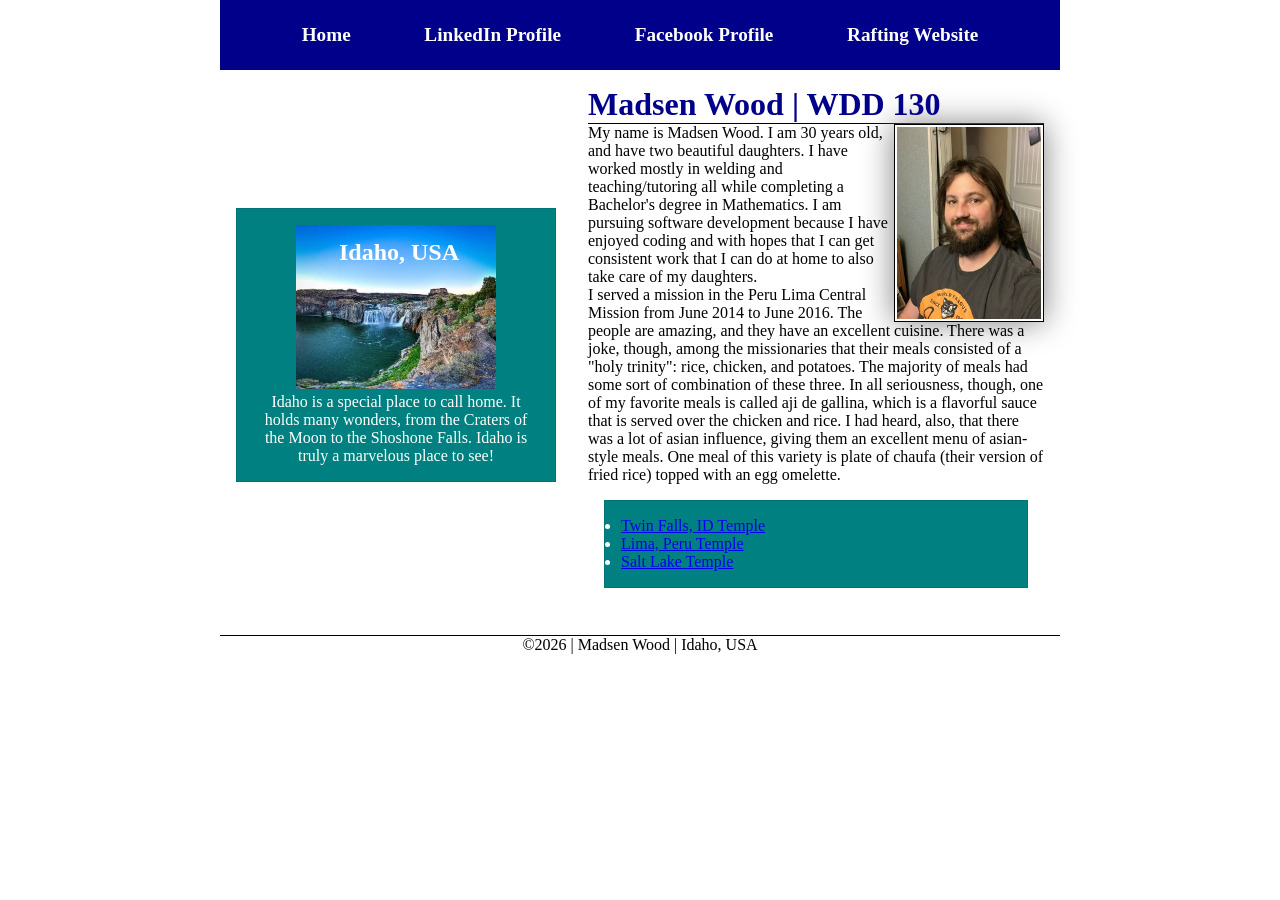
<file: index.html>
<!DOCTYPE html>
<html lang="en">

<head>
    <meta charset="UTF-8">
    <meta name="viewport" content="width=device-width, initial-scale=1.0">
    <title>Madsen Wood | WDD 130</title>
    <meta name="description"
      content="This page contains details of Madsen Wood in the Wdd110 course.">
    <meta name="author" content="Madsen Wood">
    <link rel="stylesheet" href="styles/styles.css">
</head>

<body>
    <header>
        <nav>
            <a href="#">Home</a>
            <a href="https://www.linkedin.com/in/madsen-wood-821947352/" target="_blank"
              rel="noopener">LinkedIn Profile</a>
            <a href="https://www.facebook.com/madsen.wood/" target="_blank" rel="noopener">Facebook
                Profile</a>
            <a href="wwr/" target="_blank" rel="noopener">Rafting Website</a>
        </nav>
    </header>

    <div class="grid">
        <main>
            <h1>
                Madsen Wood | WDD 130
            </h1>
            <img src="images/profile.jpg" alt="Madsen Wood" width="200">
            <p>
                My name is Madsen Wood. I am 30 years old, and have two beautiful daughters.
                I have worked mostly in welding and teaching/tutoring all while completing a
                Bachelor's
                degree in Mathematics. I am pursuing software development because I have enjoyed
                coding
                and with hopes that I can get consistent work that I can do at home to also take
                care of
                my
                daughters.
            </p>
            <p>
                I served a mission in the Peru Lima Central Mission from June 2014 to June 2016. The
                people are amazing,
                and they have an excellent cuisine. There was a joke, though, among the missionaries
                that their meals
                consisted of a "holy trinity": rice, chicken, and potatoes. The majority of meals
                had
                some sort of combination
                of these three. In all seriousness, though, one of my favorite meals is called aji
                de
                gallina, which is a flavorful sauce that is served over the chicken and rice. I had
                heard,
                also, that there was a lot of asian influence, giving them an excellent menu of
                asian-style meals. One meal of this variety is plate of chaufa (their version of
                fried
                rice) topped with an egg omelette.
            </p>
            <ul class="box">
                <li><a href="https://www.churchofjesuschrist.org/imgs/455e06d2e9cd169f20910e747d8417ab7e2d3d47/full/500%2C/0/default"
                      target="_blank" rel="noopener">Twin Falls, ID Temple</a></li>
                <li><a href="https://newsroom.churchofjesuschrist.org/media/960x540/Lima-Peru-Temple1.jpg"
                      target="_blank" rel="noopener">Lima, Peru Temple</a></li>
                <li><a href="https://newsroom.churchofjesuschrist.org/media/960x540/SL-Temple2.jpg"
                      target="_blank" rel="noopener">Salt Lake Temple</a></li>
            </ul>
        </main>

        <aside class="box">
            <h2>Idaho, USA</h2>
            <img src="images/idaho-optimized.jpg" alt="waterfall of Idaho">
            <p>Idaho is a special place to call home. It holds many wonders, from the Craters of the
                Moon to the Shoshone Falls. Idaho is truly a marvelous place to see!</p>
        </aside>
    </div>

    <footer>
        <p>
            &copy;2026 | Madsen Wood | Idaho, USA
        </p>
    </footer>
</body>

</html>
</file>
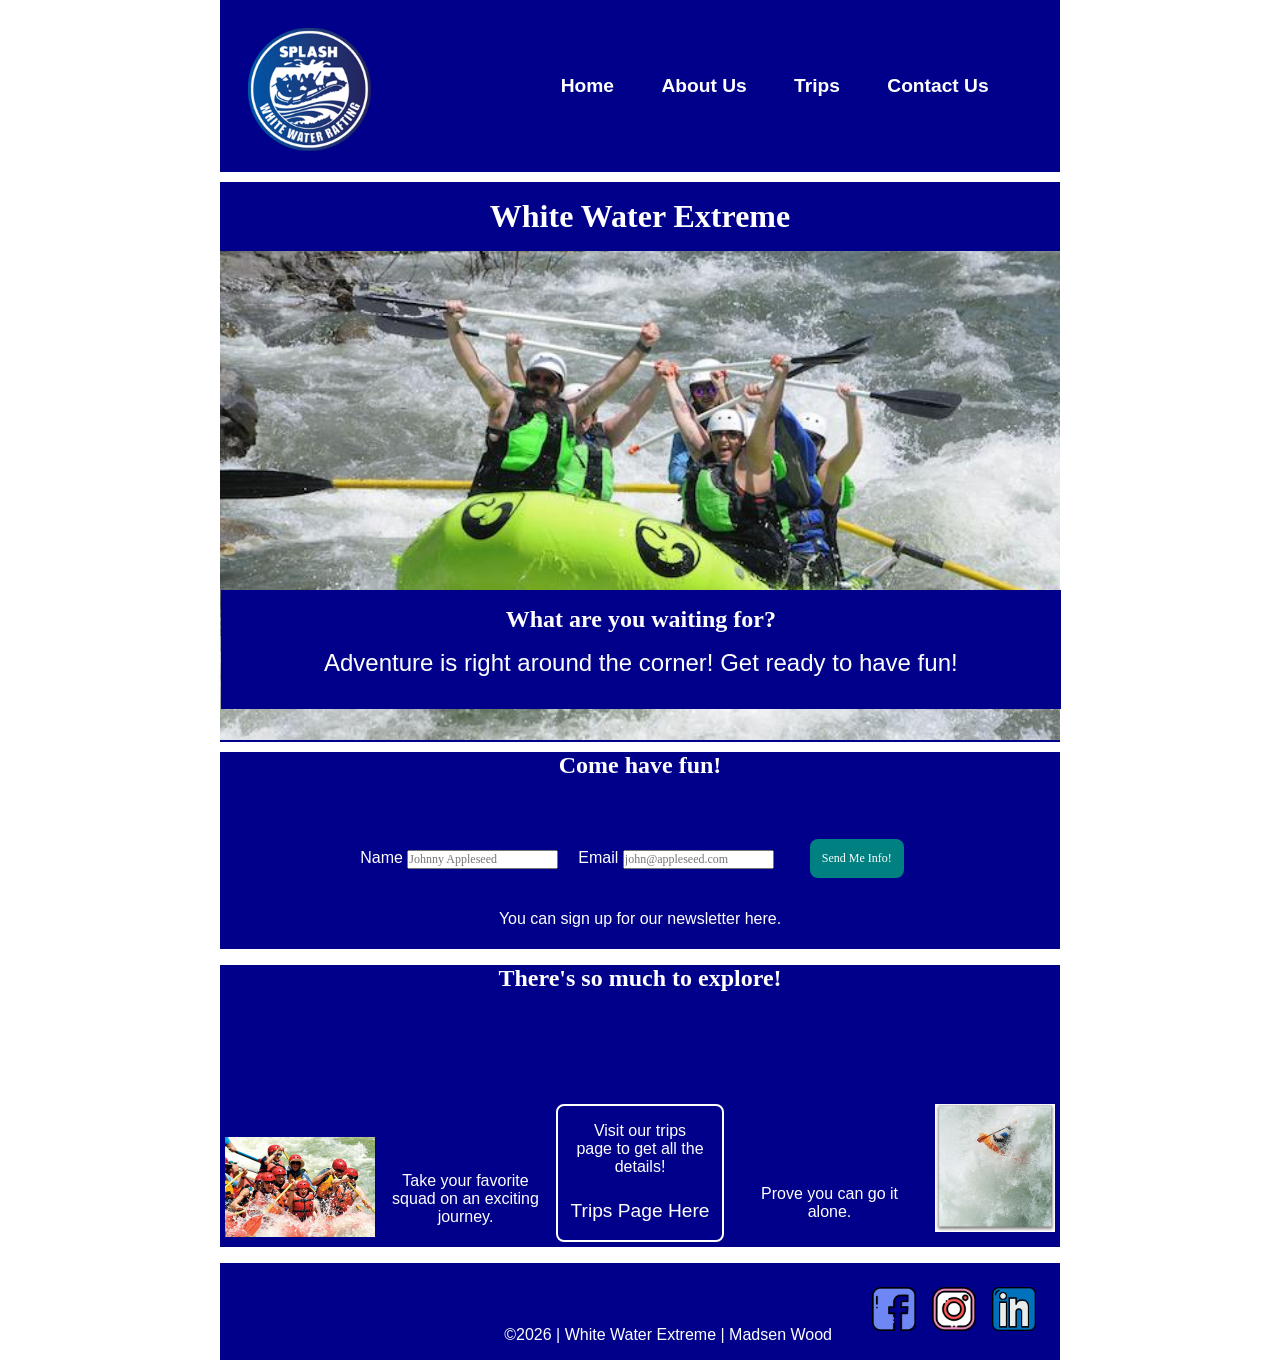
<file: wwr/index.html>
<!DOCTYPE html>
<html lang="en">

<head>
    <meta charset="UTF-8">
    <meta name="viewport" content="width=device-width, initial-scale=1.0">
    <title>Home -- White Water Extreme</title>
    <meta name="description"
      content="This is the landing page of the rafting company site. This page contains general information about the company.">
    <meta name="author" content="Madsen Wood">
    <link rel="stylesheet" href="styles/rafting.css">
</head>

<body>
    <header>
        <img src="images/white-water-rafting.png" alt="White Water Raftting">
        <nav>
            <a href="index.html">Home</a>
            <a href="about.html">About Us</a>
            <a href="trips.html">Trips</a>
            <a href="contact.html">Contact Us</a>
        </nav>
    </header>
    <main>
        <div class="hero">
            <img src="images/white-water-home-edit.jpg" alt="White Water neon green">
            <h1>White Water Extreme</h1>
            <article>
                <h2>What are you waiting for?</h2>
                <p>Adventure is right around the corner! Get ready to have fun!</p>
            </article>
        </div>
        <section>
            <h2>Come have fun!</h2>
            <p>You can sign up for our newsletter here.</p>
            <form class="invite">
                <div class="form-item">
                    <label for="name">Name</label>
                    <input type="text" name="name" id="name" placeholder="Johnny Appleseed">
                </div>
                <div class="form-item">
                    <label for="email">Email</label>
                    <input type="text" name="email" id="email" placeholder="john@appleseed.com">
                </div>
                <div class="form-item">
                    <button type="submit">Send Me Info!</button>
                </div>
            </form>
        </section>
        <section>
            <h2>There's so much to explore!</h2>
            <div class="part1">
                <img src="images/group-raft.jpg" alt="Group Raft">
                <p>Take your favorite squad on an exciting journey.</p>
            </div>
            <div class="part2">
                <p>Visit our trips page to get all the details!</p>
                <a href="trips.html">Trips Page Here</a>
            </div>

            <div class="part3">
                <p>Prove you can go it alone.</p>
                <img src="images/kayak-solo-edit.jpg" alt="Riding Solo">
            </div>
        </section>
    </main>
    <footer>
        <p>&copy;2026 | White Water Extreme | Madsen Wood</p>
        <nav class="socialmedia">
            <a href="https://www.facebook.com/"><img src="images/facebook_725289.png"
                  alt="Facebook Icon"></a>
            <a href="https://www.instagram.com/"><img src="images/instagram_725278.png"
                  alt="Instagram Icon"></a>
            <a href="https://www.linkedin.com/"><img src="images/linkedin_794388.png"
                  alt="LinkedIn Icon"></a>
        </nav>
    </footer>
</body>

</html>
</file>
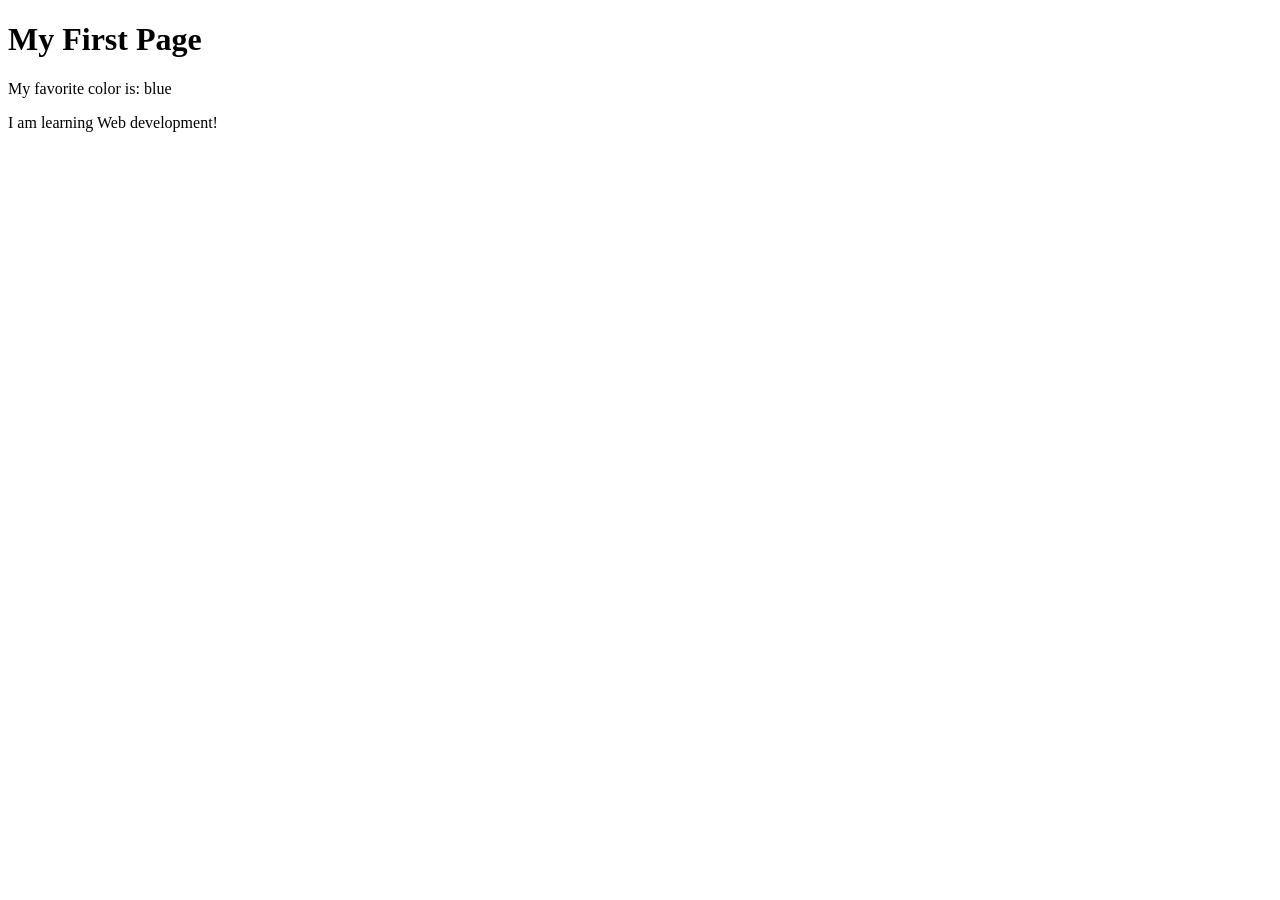
<file: week01/first-page.html>
<!DOCTYPE html>
<html lang="en">

<head>
    <meta charset="UTF-8">
    <meta name="viewport" content="width=device-width, initial-scale=1.0">
    <title>My First Page</title>
</head>

<body>
    <h1>My First Page</h1>
    <p>My favorite color is: blue</p>
    <p>I am learning Web development!</p>
</body>

</html>
</file>
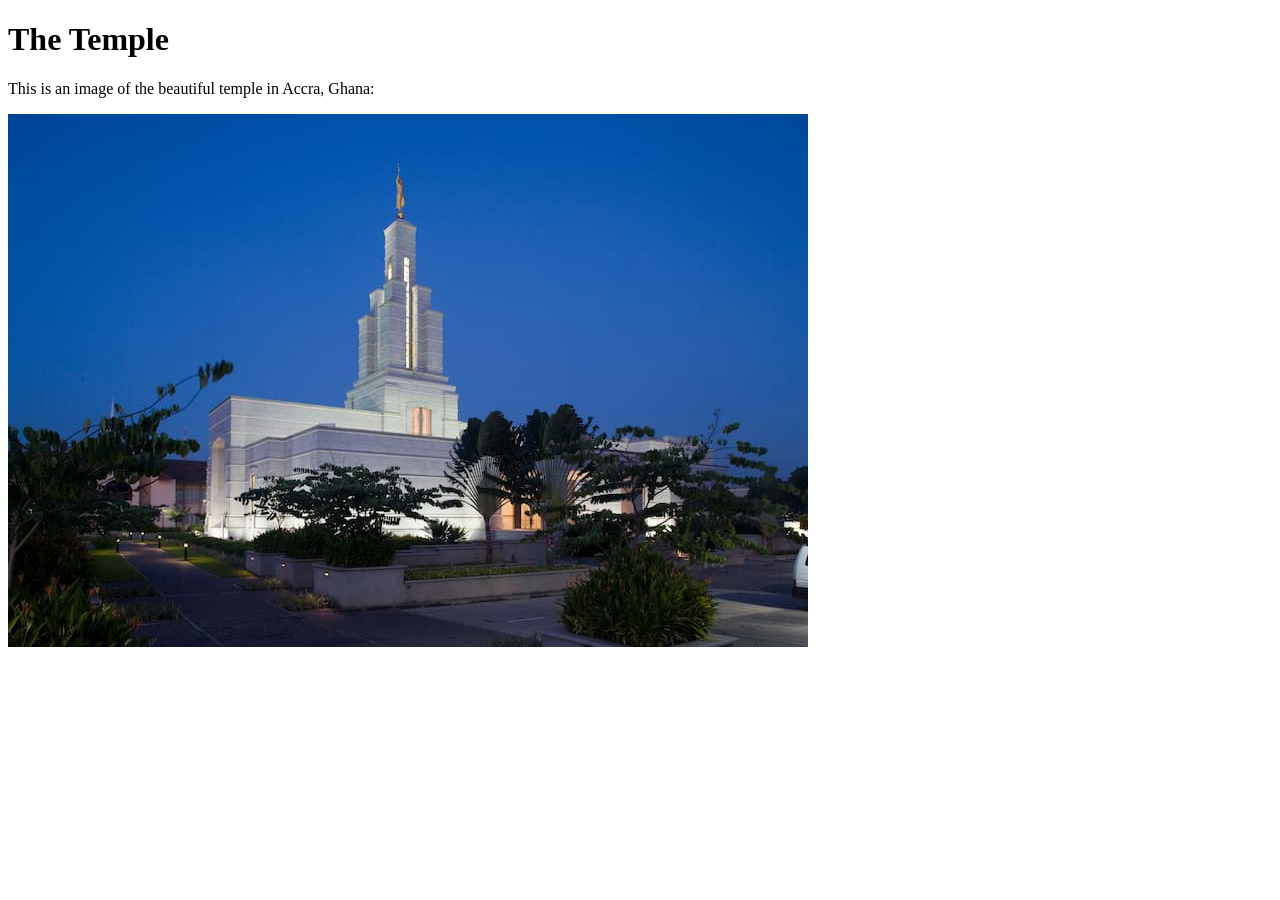
<file: week01/images-solution.html>
<!DOCTYPE html>
<html lang="en">
<head>
    <meta charset="UTF-8">
    <meta name="viewport" content="width=device-width, initial-scale=1.0">
    <title>Temple Image</title>
</head>
<body>
    <h1>The Temple</h1>
    <p>This is an image of the beautiful temple in Accra, Ghana:</p>
    <img src="images/temple-small.jpg" alt="The Accra Ghana Temple">
    
</body>
</html>
</file>
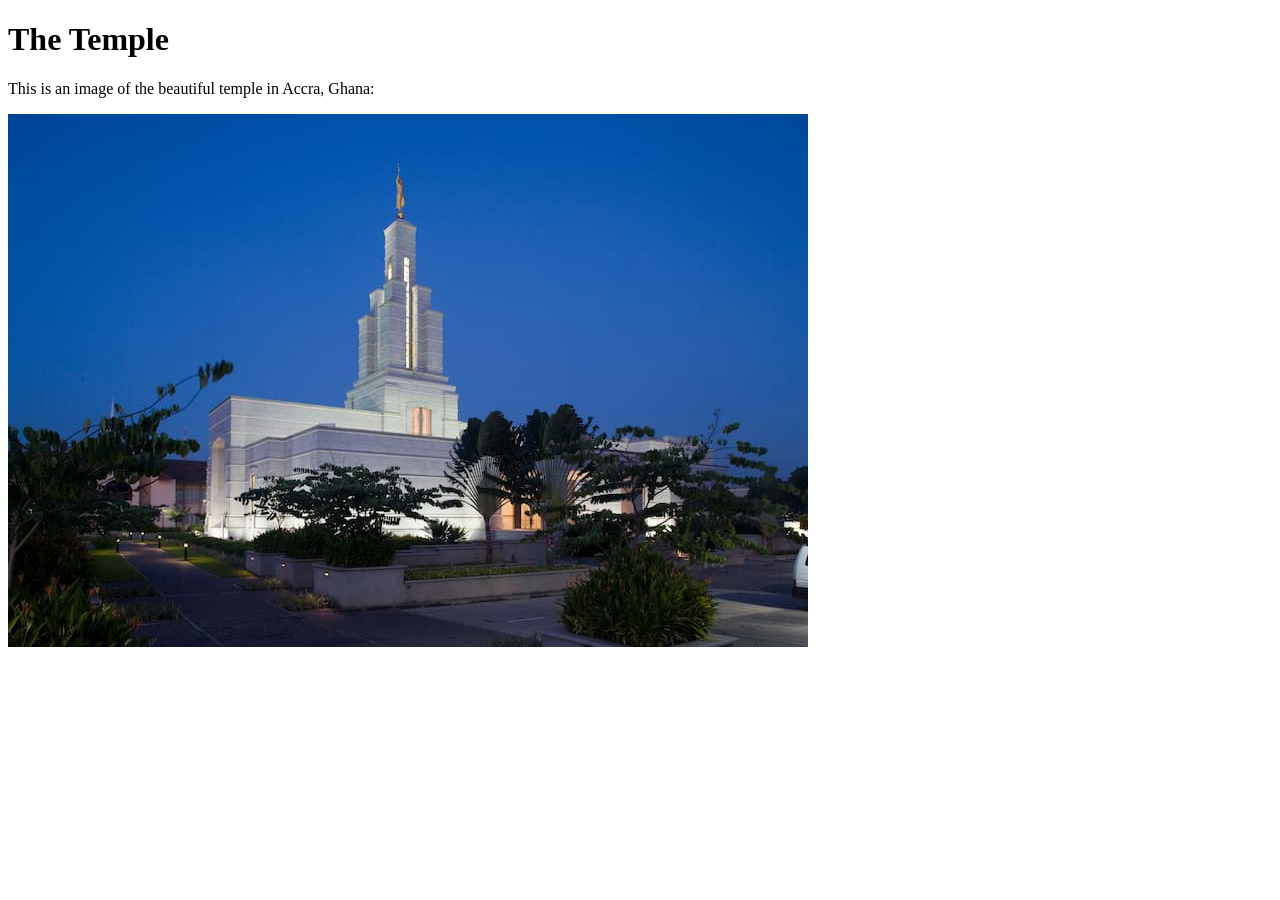
<file: week01/images.html>
<!DOCTYPE html>
<html lang="en">

<head>
    <meta charset="UTF-8">
    <meta name="viewport" content="width=device-width, initial-scale=1.0">
    <title>Temple Image</title>
</head>

<body>
    <h1>The Temple</h1>
    <p>This is an image of the beautiful temple in Accra, Ghana:</p>
    <img src="images/temple-small.jpg" alt="The Accra Ghana Temple">

</body>

</html>
</file>
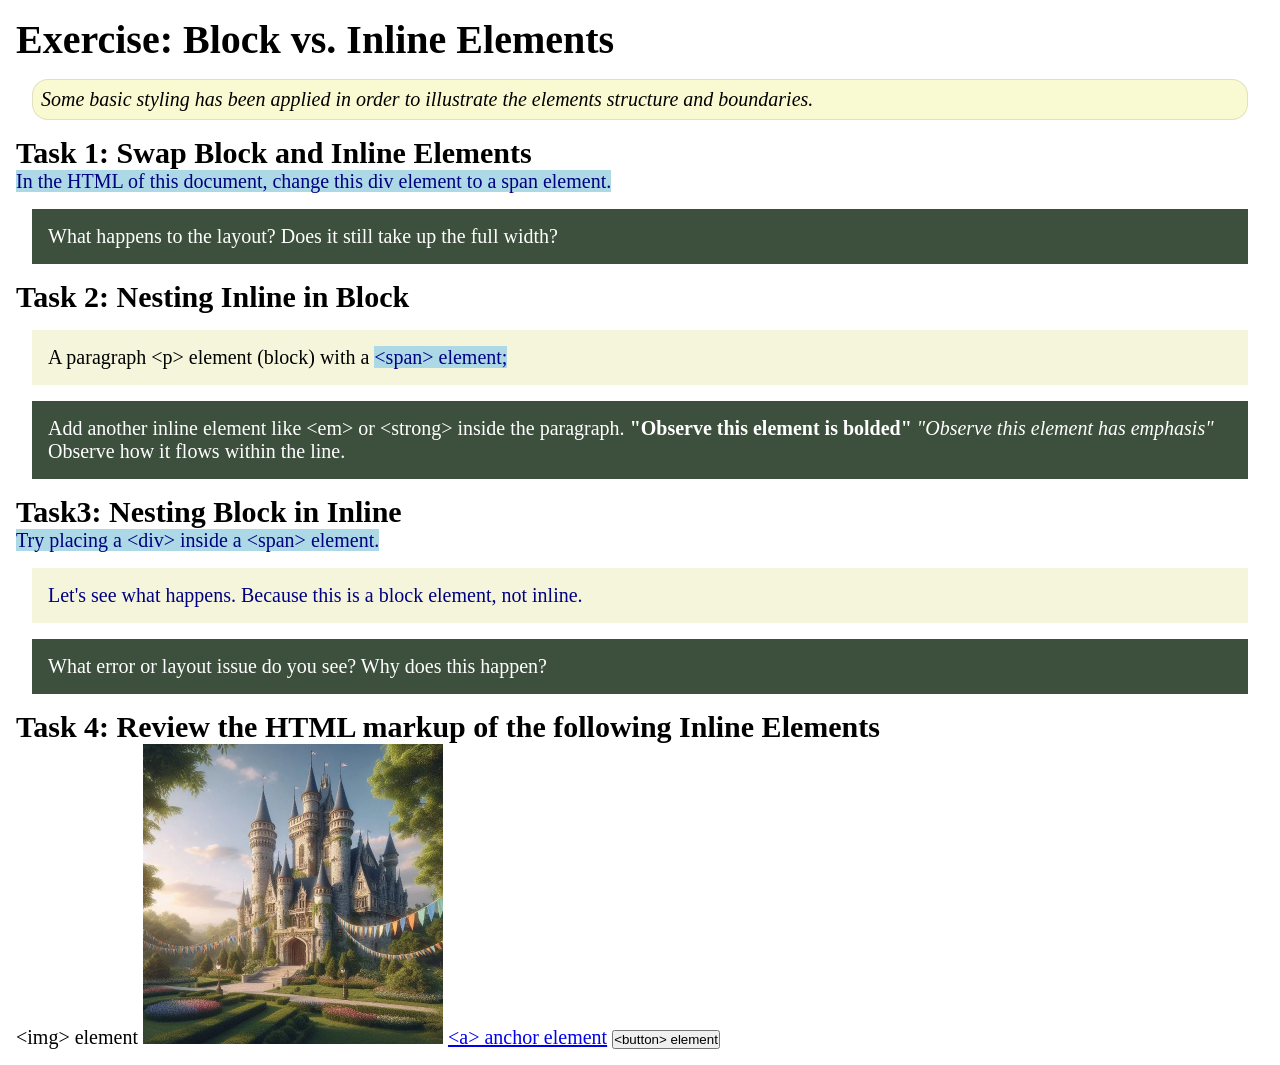
<file: week02/block-vs-inline.html>
<!DOCTYPE html>
<html lang="en">

<head>
    <meta charset="UTF-8">
    <meta name="viewport" content="width=device-width, initial-scale=1.0">
    <title>Exercise: Block vs. Inline Elements</title>
    <link rel="stylesheet" href="styles/block-vs-inline.css">
</head>

<body>
    <main>
        <h1>Exercise: Block vs. Inline Elements</h1>
        <p class="note">Some basic styling has been applied in order to illustrate the elements
            structure and
            boundaries.</p>

        <h2>Task 1: Swap Block and Inline Elements</h2>
        <span>In the HTML of this document, change this div element to a span element.</span>

        <p class="question">What happens to the layout? Does it still take up the full width?</p>

        <h2>Task 2: Nesting Inline in Block</h2>
        <p>A paragraph &lt;p&gt; element (block) with a <span>&lt;span&gt; element;</span></p>
        <p class="question">Add another inline element like &lt;em&gt; or &lt;strong&gt; inside the
            paragraph. <strong>"Observe this element is bolded"</strong> <em>"Observe this element
                has emphasis"</em> Observe
            how it flows within the line.</p>

        <h2>Task3: Nesting Block in Inline</h2>
        <span>Try placing a &lt;div&gt; inside a &lt;span&gt; element.<div>Let's see what happens.
                Because this is a block element, not inline.
            </div></span>
        <p class="question">What error or layout issue do you see? Why does this happen?</p>


        <h2>Task 4: Review the HTML markup of the following Inline Elements</h2>
        &lt;img&gt; element
        <img src="images/castle.webp" alt="placeholder image (images are inline)" width="300"
          height="300">
        <a href="https://churchofjesuschrist.org">&lt;a&gt; anchor element</a>
        <button type="button">&lt;button&gt; element</button>
    </main>
</body>

</html>
</file>
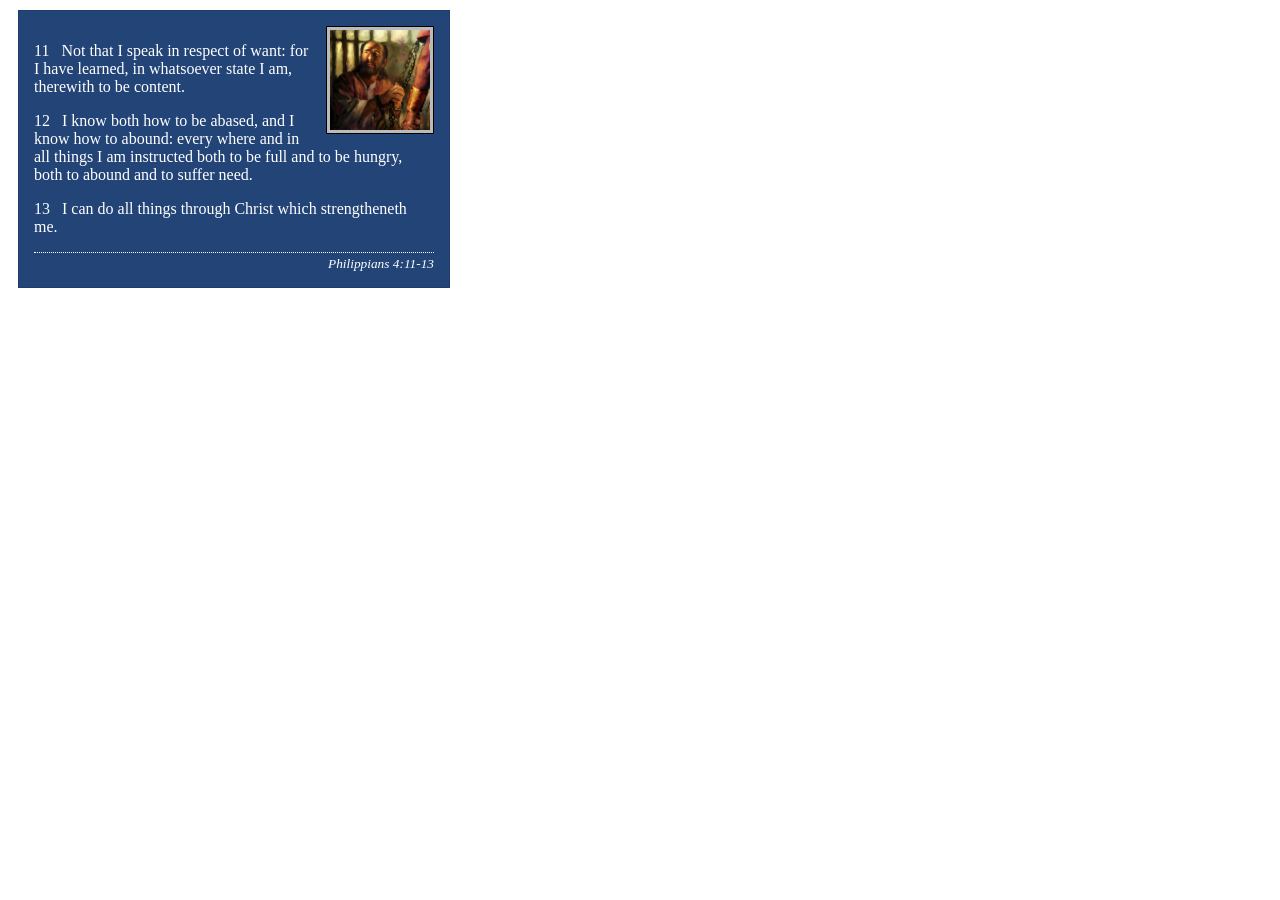
<file: week02/box-model-solution.html>
<!DOCTYPE html>
<html lang="en">
<head>
    <meta charset="UTF-8">
    <meta name="viewport" content="width=device-width, initial-scale=1.0">
    <title>Box Model Activity</title>
    <link rel="stylesheet" href="styles/box-model-solution.css">
</head>
<body>
    <main>
        <div class="callout">
            <img src="images/apostle-paul-imprisoned.webp" alt="Paul the Apostle - Imprisoned in Rome" width="200" height="200">
            <blockquote>
                <p>11 &nbsp; Not that I speak in respect of want: for I have learned, in whatsoever state I am, therewith to be content.</p>
                <p>12 &nbsp; I know both how to be abased, and I know how to abound: every where and in all things I am instructed both to be full and to be hungry, both to abound and to suffer need.</p>
                <p>13 &nbsp; I can do all things through Christ which strengtheneth me.</p>
            </blockquote>
            <cite>Philippians 4:11-13</cite>
        </div>
    </main>
</body>
</html>
</file>
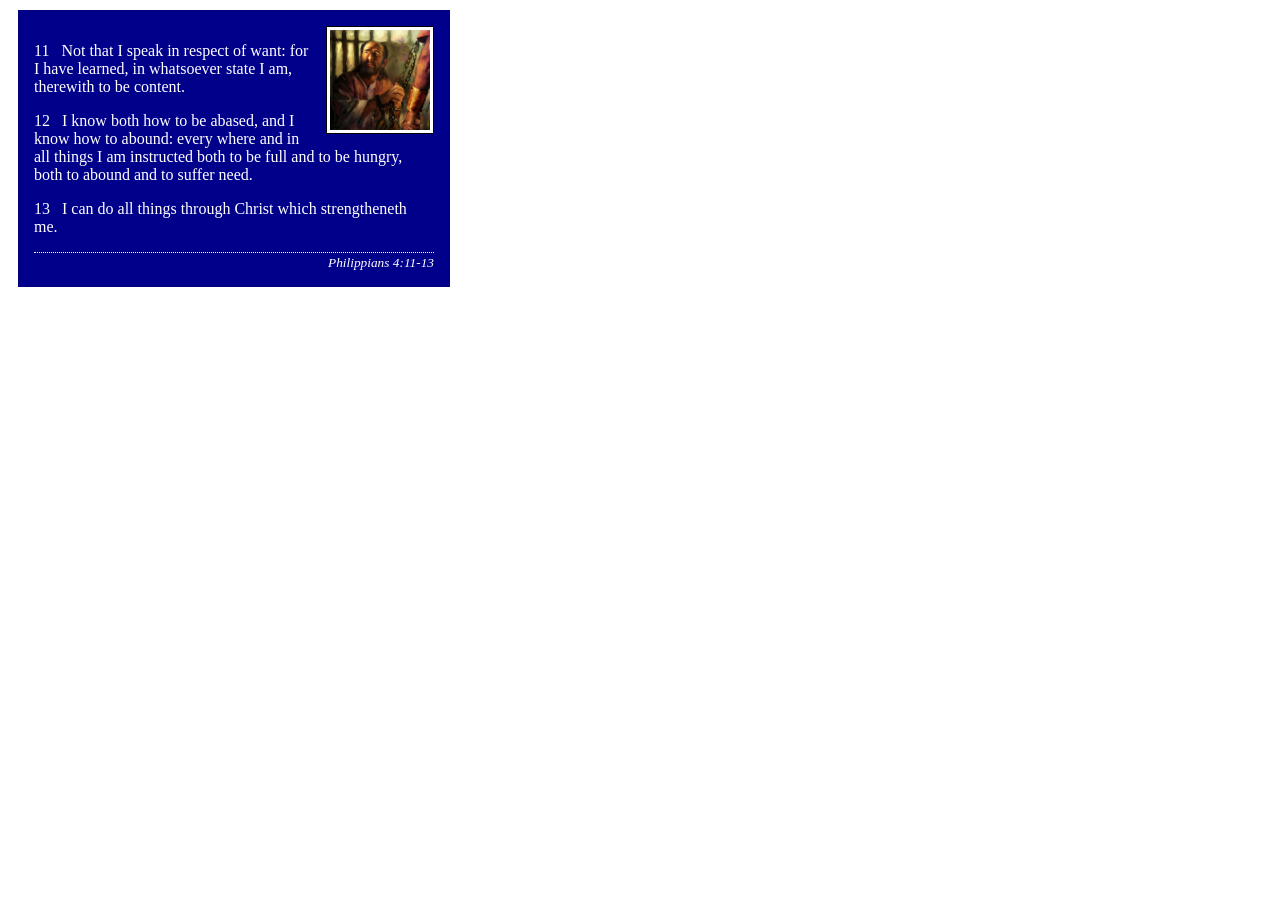
<file: week02/box-model.html>
<!DOCTYPE html>
<html lang="en">

<head>
    <meta charset="UTF-8">
    <meta name="viewport" content="width=device-width, initial-scale=1.0">
    <title>Box Model Activity</title>
    <link rel="stylesheet" href="styles/box-model.css">
</head>

<body>
    <main>
        <div class="callout">
            <img src="images/apostle-paul-imprisoned.webp"
              alt="Paul the Apostle - Imprisoned in Rome" width="200" height="200">
            <blockquote>
                <p>11 &nbsp; Not that I speak in respect of want: for I have learned, in whatsoever
                    state I am, therewith to be content.</p>
                <p>12 &nbsp; I know both how to be abased, and I know how to abound: every where and
                    in all things I am instructed both to be full and to be hungry, both to abound
                    and to suffer need.</p>
                <p>13 &nbsp; I can do all things through Christ which strengtheneth me.</p>
            </blockquote>
            <cite>Philippians 4:11-13</cite>
        </div>
    </main>
</body>

</html>
</file>
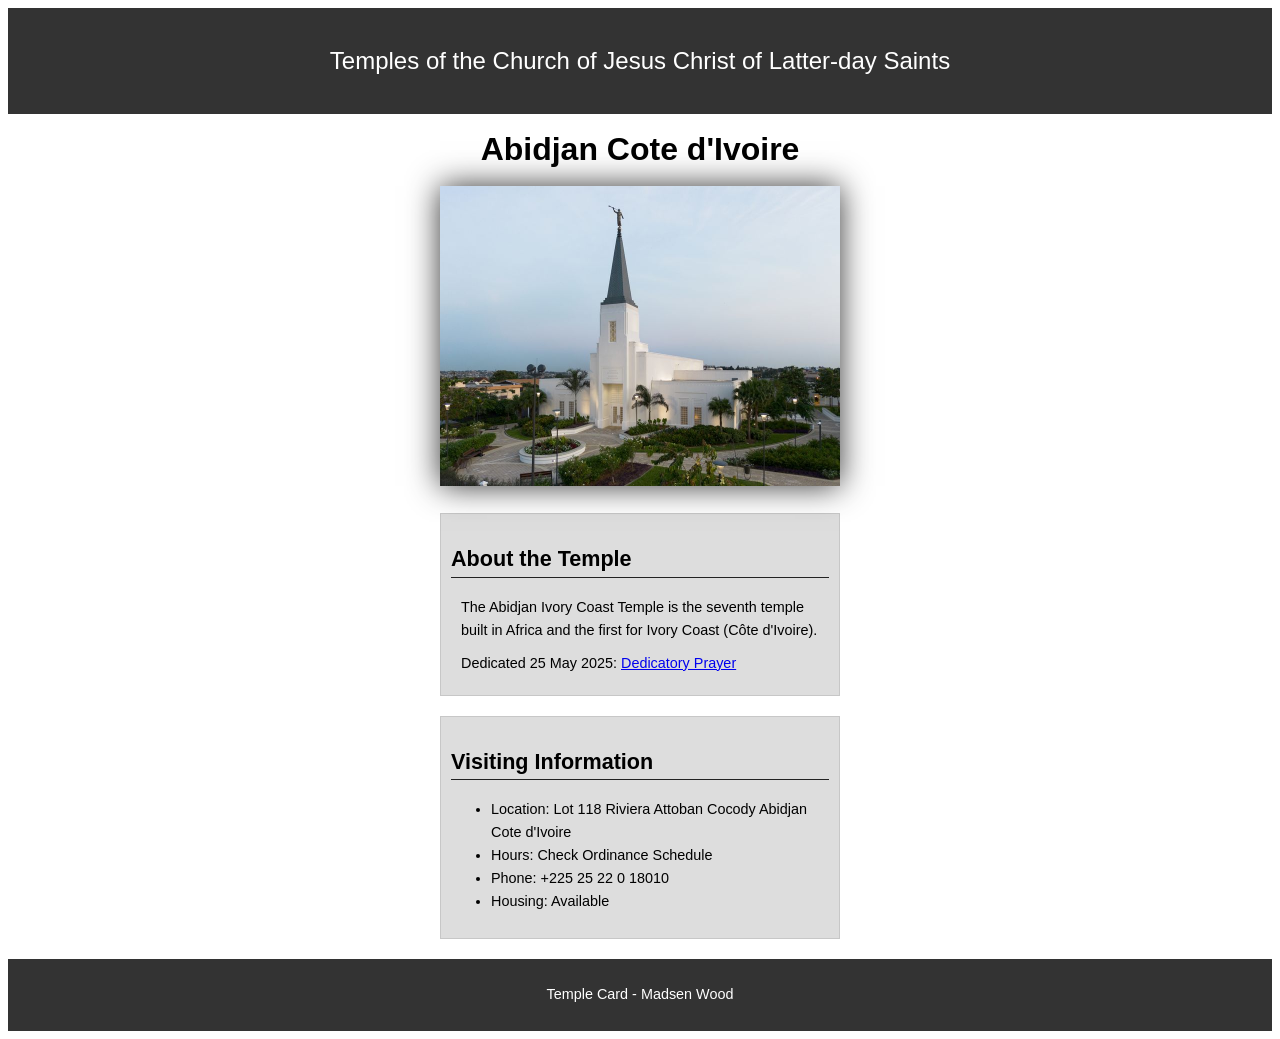
<file: week02/temple.html>
<!DOCTYPE html>
<html lang="en">

<head>
    <meta charset="UTF-8">
    <meta name="viewport" content="width=device-width, initial-scale=1.0">
    <title>Temple Card - Abidjan Cote d'Ivoire</title>
    <link rel="stylesheet" href="styles/temple.css">
</head>

<body>
    <header>
        <p>Temples of the Church of Jesus Christ of Latter-day Saints</p>
    </header>
    <main>
        <h1>Abidjan Cote d'Ivoire</h1>
        <picture>
            <img src="images/abidjan-ivory-coast.jpeg" alt="Abidjan Cote d'Ivoire Temple">
        </picture>
        <section>
            <h2>About the Temple</h2>
            <p>The Abidjan Ivory Coast Temple is the seventh temple built in Africa and the first
                for Ivory Coast (Côte
                d'Ivoire).</p>
            <p>Dedicated 25 May 2025: <a
                  href="https://www.churchofjesuschrist.org/temples/dedicatory-prayer/abidjan-ivory-coast-temple/2025-05-25?lang=eng"
                  target="_blank" rel="noopener noreferrer">Dedicatory Prayer</a></p>
        </section>
        <section>
            <h2>Visiting Information</h2>
            <ul>
                <li>Location: Lot 118 Riviera Attoban Cocody Abidjan Cote d'Ivoire</li>
                <li>Hours: Check Ordinance Schedule</li>
                <li>Phone: +225 25 22 0 18010</li>
                <li>Housing: Available</li>
            </ul>
        </section>
    </main>
    <footer>
        <p>Temple Card - Madsen Wood</p>
    </footer>
</body>

</html>
</file>
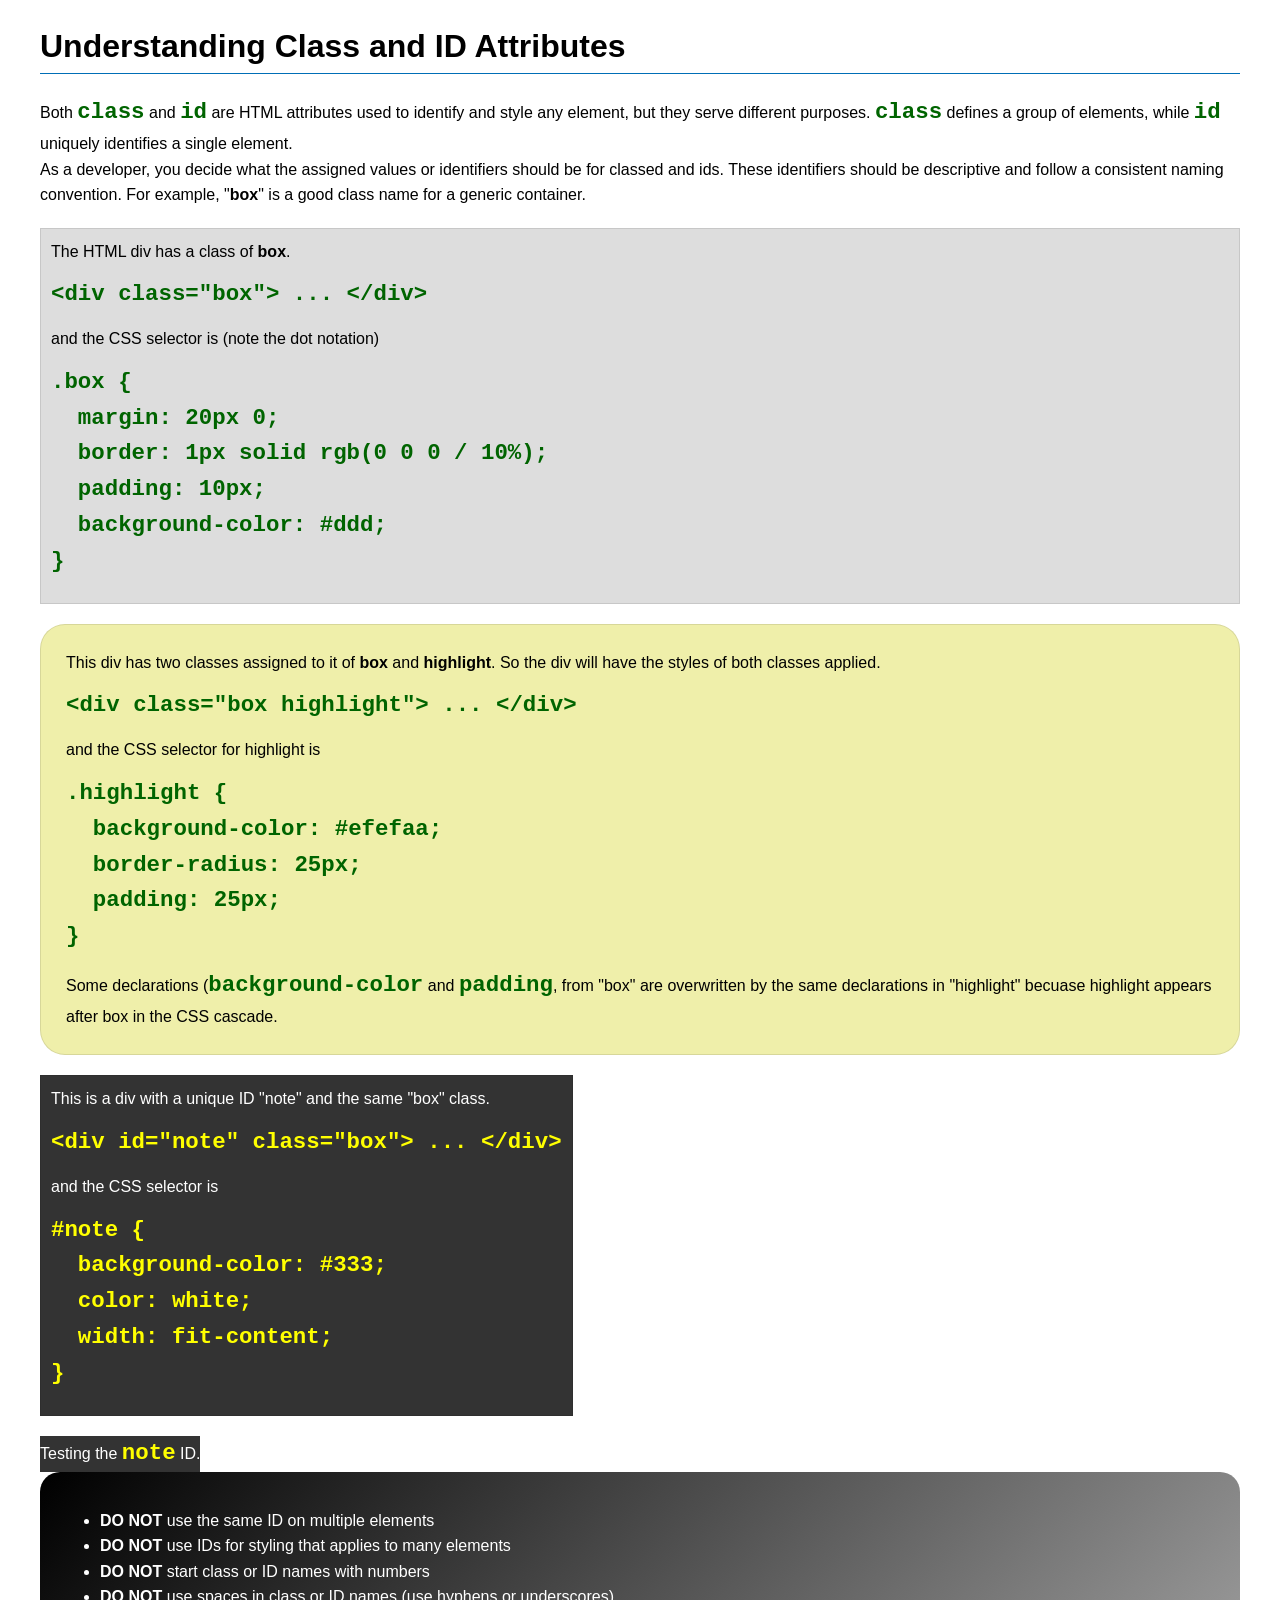
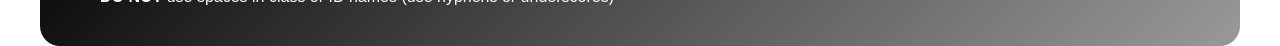
<file: week03/class-and-id.html>
<!DOCTYPE html>
<html lang="en">

<head>
    <meta charset="UTF-8">
    <meta name="viewport" content="width=device-width, initial-scale=1.0">
    <title>Class vs ID Attributes</title>
    <link rel="stylesheet" href="styles/class-and-id.css">
</head>

<body>
    <h1>Understanding Class and ID Attributes</h1>
    <p>Both <code>class</code> and <code>id</code> are HTML attributes used to identify and style
        any element, but they
        serve different purposes. <code>class</code> defines a group of elements, while
        <code>id</code> uniquely
        identifies a single element.
    </p>
    <p>As a developer, you decide what the assigned values or identifiers should be for classed and
        ids. These
        identifiers should be
        descriptive and follow a consistent naming convention. For example, "<strong>box</strong>"
        is a good class name
        for a generic container.</p>
    <div class="box">
        <p>The HTML div has a class of <strong>box</strong>.</p>
        <pre><code class="html">&lt;div class="box"&gt; ... &lt;/div&gt;</code></pre>
        and the CSS selector is (note the dot notation)
        <pre><code class="css">.box {
  margin: 20px 0;
  border: 1px solid rgb(0 0 0 / 10%);
  padding: 10px;
  background-color: #ddd; 
}</code></pre>
    </div>

    <div class="box highlight">
        <p>This div has two classes assigned to it of <strong>box</strong> and
            <strong>highlight</strong>. So the div
            will have the styles of both classes applied.
        </p>
        <pre><code class="html">&lt;div class="box highlight"&gt; ... &lt;/div&gt;</code></pre>
        and the CSS selector for highlight is
        <pre><code class="css">.highlight {
  background-color: #efefaa;
  border-radius: 25px;
  padding: 25px;
}</code></pre>
        <p>Some declarations (<code>background-color</code> and <code>padding</code>, from "box" are
            overwritten by the same declarations in "highlight" becuase highlight appears after box
            in the CSS cascade.</p>
    </div>

    <div id="note" class="box">
        <p>This is a div with a unique ID "note" and the same "box" class.</p>
        <pre><code class="html">&lt;div id="note" class="box"&gt; ... &lt;/div&gt;</code></pre>
        and the CSS selector is
        <pre><code class="css">#note {
  background-color: #333;
  color: white;
  width: fit-content;
}</code></pre>
    </div>

    <div id="note">
        <p>Testing the <code>note</code> ID.</p>
    </div>

    <section id="best-practice">
        <ul>
            <li><strong>DO NOT</strong> use the same ID on multiple elements</li>
            <li><strong>DO NOT</strong> use IDs for styling that applies to many elements</li>
            <li><strong>DO NOT</strong> start class or ID names with numbers</li>
            <li><strong>DO NOT</strong> use spaces in class or ID names (use hyphens or underscores)
            </li>
        </ul>
    </section>


</body>

</html>
</file>
<file: styles/styles.css>
:root {
    --border-color: black;
}

* {
    margin: 0;
    padding: 0;
    box-sizing: border-box;
}

header,
.grid,
footer {
    max-width: 840px;
    margin: 0 auto;
}

nav {
    background-color: darkblue;
    padding: 1rem;
    display: flex;
    justify-content: space-evenly;
    align-items: center;
}

nav a {
    color: white;
    display: block;
    padding: 0.5rem;
    text-decoration: none;
    font-size: 1.2rem;
    font-weight: 700;
}

div {
    display: grid;
    align-items: center;
}

main {
    max-width: 840px;
    grid-column: 2/3;
    margin: 1rem;
}

aside {
    position: relative;
    width: 20rem;
    text-align: center;
    grid-column: 1/2;
    grid-row: 1/2;
}

aside img {
    width: 200px;
    height: auto;
}

aside h2 {
    position: absolute;
    top: 30px;
    left: 102px;
}

h1 {
    color: darkblue;
    border-bottom: 1px solid var(--border-color);
}

main img {
    width: 150px;
    height: auto;
    border: 1px solid var(--border-color);
    padding: 2px;
    box-shadow: 0 0 30px gray;
    float: right;
}

p {
    padding: 0px;
}

footer {
    margin-top: 15px;
    border-top: 1px solid var(--border-color);
    text-align: center;
}

/* Class Selectors */

.box {
    margin: 1rem;
    border: 1px solid rgb(0 0 0 / 10%);
    padding: 1rem;
    background-color: teal;
    color: white;
}
</file>
<file: wwr/styles/rafting.css>
:root {
    --secondary-color: darkblue;
    --accent1-color: white;
    --accent2-color: white;
    --heading-font: "Times New Roman", "Georgia", serif;
    --body-font: Arial, Helvetica, sans-serif;
}

* {
    margin: 0;
    padding: 0;
    box-sizing: border-box;
}

body {
    font-family: var(--body-font);
    color: var(--accent2-color);
}

header,
main,
footer {
    width: 840px;
    margin: 0 auto;
}

.contact_us {
    height: 59rem;
}

header {
    display: grid;
    grid-template-columns: 1fr 2fr;
    align-items: center;
    background-color: darkblue;
    padding: 1rem;
    margin-bottom: 10px;
}

header img {
    width: 140px;
    height: auto;
}

nav,
p,
section,
article {
    margin: 16px;
}

nav {
    display: flex;
    list-style: none;
    justify-content: space-evenly;
}

nav a {
    color: white;
    display: block;
    padding: 0.5rem;
    text-decoration: none;
    font-size: 1.2rem;
    font-weight: 700;
}

.art_a {
    color: white;
    display: block;
    padding: 0.5rem;
    text-decoration: underline;
    font-size: 1.2rem;
    font-weight: 700;
}

.contact {
    position: absolute;
    top: 10%;
    width: 840px;
    padding: 16px;
    text-align: center;
    /* opacity: 0.7; */
    background-color: var(--secondary-color);
    color: white;
}

.contact p {
    margin: 8px;
}

section {
    display: grid;
    width: 840px;
    grid-template-rows: 1fr 1fr;
    grid-template-columns: repeat(5, 1fr);
    justify-content: center;
    background-color: darkblue;
    margin-top: 10px;
    margin-left: 0;
    padding-bottom: 5px;
}

.part1 {
    grid-row: 2/3;
    grid-column: 1/3;
    display: flex;
    flex-direction: row;
    justify-content: center;
    align-items: flex-end;
    /* flex-wrap: wrap; */
}

.part1 img {
    width: 150px;
    height: auto;
    margin-bottom: 5px;
    margin-left: 5px;

}

.part2 {
    grid-row: 2/3;
    grid-column: 3/4;
    display: flex;
    flex-direction: column;
    justify-content: flex-start;
    align-items: center;
    border: 2px solid white;
    border-radius: 0.5rem;
}

.part2 a {
    color: white;
    display: block;
    padding: 0.5rem;
    text-decoration: none;
    font-size: larger;
}

.part2 img {
    width: 150px;
    height: auto;
}

.part3 {
    grid-row: 2/3;
    grid-column: 4/6;
    display: flex;
    flex-direction: row;
    justify-content: center;
    align-items: flex-end;
    margin-bottom: 5px;
}

.part3 img {
    width: 120px;
    height: auto;
    margin-bottom: 5px;
    margin-right: 5px;
}

.invite {
    grid-column: 1/6;
    grid-row: 2/3;
    display: flex;
    flex-direction: row;
    justify-content: center;
    align-items: center;
}

.invite div {
    padding: 0 10px;
}

.reserve {
    position: absolute;
    bottom: 0%;
    height: 500px;
    width: 840px;
    /* right: 50%; */
    display: grid;
    grid-template-rows: 1fr 4fr;
    grid-template-columns: repeat(2, 1fr);
    justify-content: center;
    background-color: darkblue;
    margin: 0px;
}

.reserve h2 {
    grid-column: 1/3;
}

.reserve form {
    grid-column: 2/3;
    grid-row: 2/3;
}

.purpose {
    display: flex;
    flex-direction: column;
}

.message {
    display: flex;
    flex-direction: column;
}

textarea {
    width: 400px;
    height: 150px;
}

textarea,
input,
button {
    font-family: cursive;
    font-size: 0.75em;
}

iframe {
    grid-column: 1/2;
    grid-row: 2/3;
    border: 0;
    color: black;
    padding-left: 5px;
}

button {
    margin: 1rem;
    background-color: teal;
    color: white;
    border: none;
    border-radius: 0.5rem;
    padding: 0.75rem;
    font-size: 0.75em;
}

button:hover {
    background-color: darkgreen;
}

.employee {
    position: absolute;
    width: 840px;
    height: 200px;
    bottom: -23.5%;
    display: grid;
    grid-template-rows: 1fr 1fr;
    grid-template-columns: repeat(3, 1fr);
    justify-content: center;
    background-color: darkblue;
    margin: 0px;
}

section h2,
p {
    grid-column: 1/6;
    text-align: center;
}

.socialmedia a {
    text-decoration: none;
}

.socialmedia img {
    width: 100%;
}

.hero {
    background-color: var(--secondary-color);
    position: relative;
    height: 35rem;
}

.hero img {
    display: block;
    width: 100%;
    height: auto;
    /* margin: 10px; */
}

.hero article img {
    float: right;
    width: 125px;
}

.hero h1 {
    position: absolute;
    top: 0.0125%;
    width: 840px;
    padding: 16px;
    text-align: center;
    /* opacity: 0.7; */
    background-color: var(--secondary-color);
    color: white;
    /*white text - make sure there is enough contrast with the background-color*/
}

h1,
h2 {
    font-family: var(--heading-font);
    color: var(--accent1-color);
}

.hero article {
    position: absolute;
    top: 70%;
    right: -2%;
    width: 840px;
    padding: 16px;
    text-align: center;
    /* opacity: 0.7; */
    background-color: var(--secondary-color);
    color: white;
}

.hero article p {
    font-size: x-large;
}

figure {
    display: flex;
    justify-content: center;
    align-items: center;
    flex-direction: column;
}

figure img {
    width: 100px;
    height: auto;
}

figcaption {
    color: white;
}

footer {
    background-color: darkblue;
    display: flex;
    justify-content: flex-end;
    align-items: flex-end;
    color: white;
    margin-top: 10px;
}

footer a {
    width: 60px;
}
</file>
<file: week02/styles/block-vs-inline.css>
* {
    margin: 0;
    padding: 0;
}

body {
    font-size: 20px;
    margin: 1rem;
}

p,
div {
    background-color: beige;
    margin: 1rem;
    padding: 1rem;
}

span {
    color: navy;
    background-color: lightblue;
}

code {
    margin: 0;
    padding: 0;
    color: green;
    font-size: 1.2rem;
}

.note {
    font-style: italic;
    background-color: lightgoldenrodyellow;
    border-radius: 1rem;
    border: 1px solid rgb(0 0 0 / 10%);
    margin: 1rem;
    padding: .5rem;
}

.question {
    background-color: #3d503d;
    color: #fff;
}
</file>
<file: week02/styles/box-model-solution.css>
.callout {
    max-width: 400px;
    margin: 10px;
    border: 1px solid rgba(0, 0, 0, .1);
    padding: 15px;
    background-color: #247;
    color: #fff;
}

.callout img {
    float: right;
    margin: 0 0 10px 15px;
    border: 1px solid #000;
    padding: 3px;
    background-color: #bbb;
    width: 100px;
    height: auto;

}

blockquote {
    margin: 0;
}

cite {
    display: block;
    border-top: 1px dotted #fff;
    padding-top: 3px;
    text-align: right;
    font-size: smaller;
}
</file>
<file: week02/styles/box-model.css>
.callout {
    max-width: 400px;
    margin: 10px;
    border: 1px solid rgba(0 0 0 / 0.1);
    padding: 15px;
    background-color: darkblue;
    color: white;
}

.callout img {
    float: right;
    margin: 0 0 10px 15px;
    border: 1px solid black;
    padding: 3px;
    background-color: white;
    width: 100px;
    height: auto;
}

blockquote {
    margin: 0;
}

cite {
    display: block;
    border-top: 1px dotted white;
    padding-top: 2px;
    text-align: right;
    font-size: smaller;
}
</file>
<file: week02/styles/temple.css>
body {
    font-family: arial, sans-serif;
    line-height: 1.6;
}

header,
footer {
    background-color: #333;
    text-align: center;
    color: white;
    padding: 10px 0;
    font-size: 1.5rem;
}

main {
    width: 400px;
    margin: 0 auto;
}

h1 {
    margin: 10px;
    text-align: center;
}

img {
    width: 100%;
    height: auto;
    box-shadow: 0 0 30px #333;
}

h2 {
    border-bottom: 1px solid #222;
}

section {
    margin: 20px 0;
    border: 1px solid rgb(0 0 0 / 10%);
    padding: 10px;
    background-color: #ddd;
    font-size: .9rem;
}

section p {
    margin: 10px;
}

footer {
    font-size: 0.9rem;
}
</file>
<file: week03/styles/class-and-id.css>
body {
    font-family: Arial, sans-serif;
    line-height: 1.6;
    margin: 0;
    padding: 0 40px;
}

h1 {
    border-bottom: 1px solid rgb(0 110 182);
    padding-bottom: 0;
}



p {
    margin: 0;
}

code {
    color: darkgreen;
    font-weight: 700;
    font-size: 1.4rem;
}

/* Class examples - can be reused */

.box {
    margin: 20px 0;
    border: 1px solid rgb(0 0 0 / 10%);
    padding: 10px;
    background-color: #ddd; /* this is shorthand for #dddddd */
}

.highlight {
    background-color: #efefaa;
    border-radius: 25px;
    padding: 25px;
}

/* ID examples - should be unique */

#note {
    background-color: #333;
    color: white;
    width: fit-content;
}

#note code {
    color: yellow;
}

#best-practice {
    background: linear-gradient(135deg, #000 0%, #999 100%);
    color: white;
    border-radius: 20px;
    padding: 20px
}
</file>
